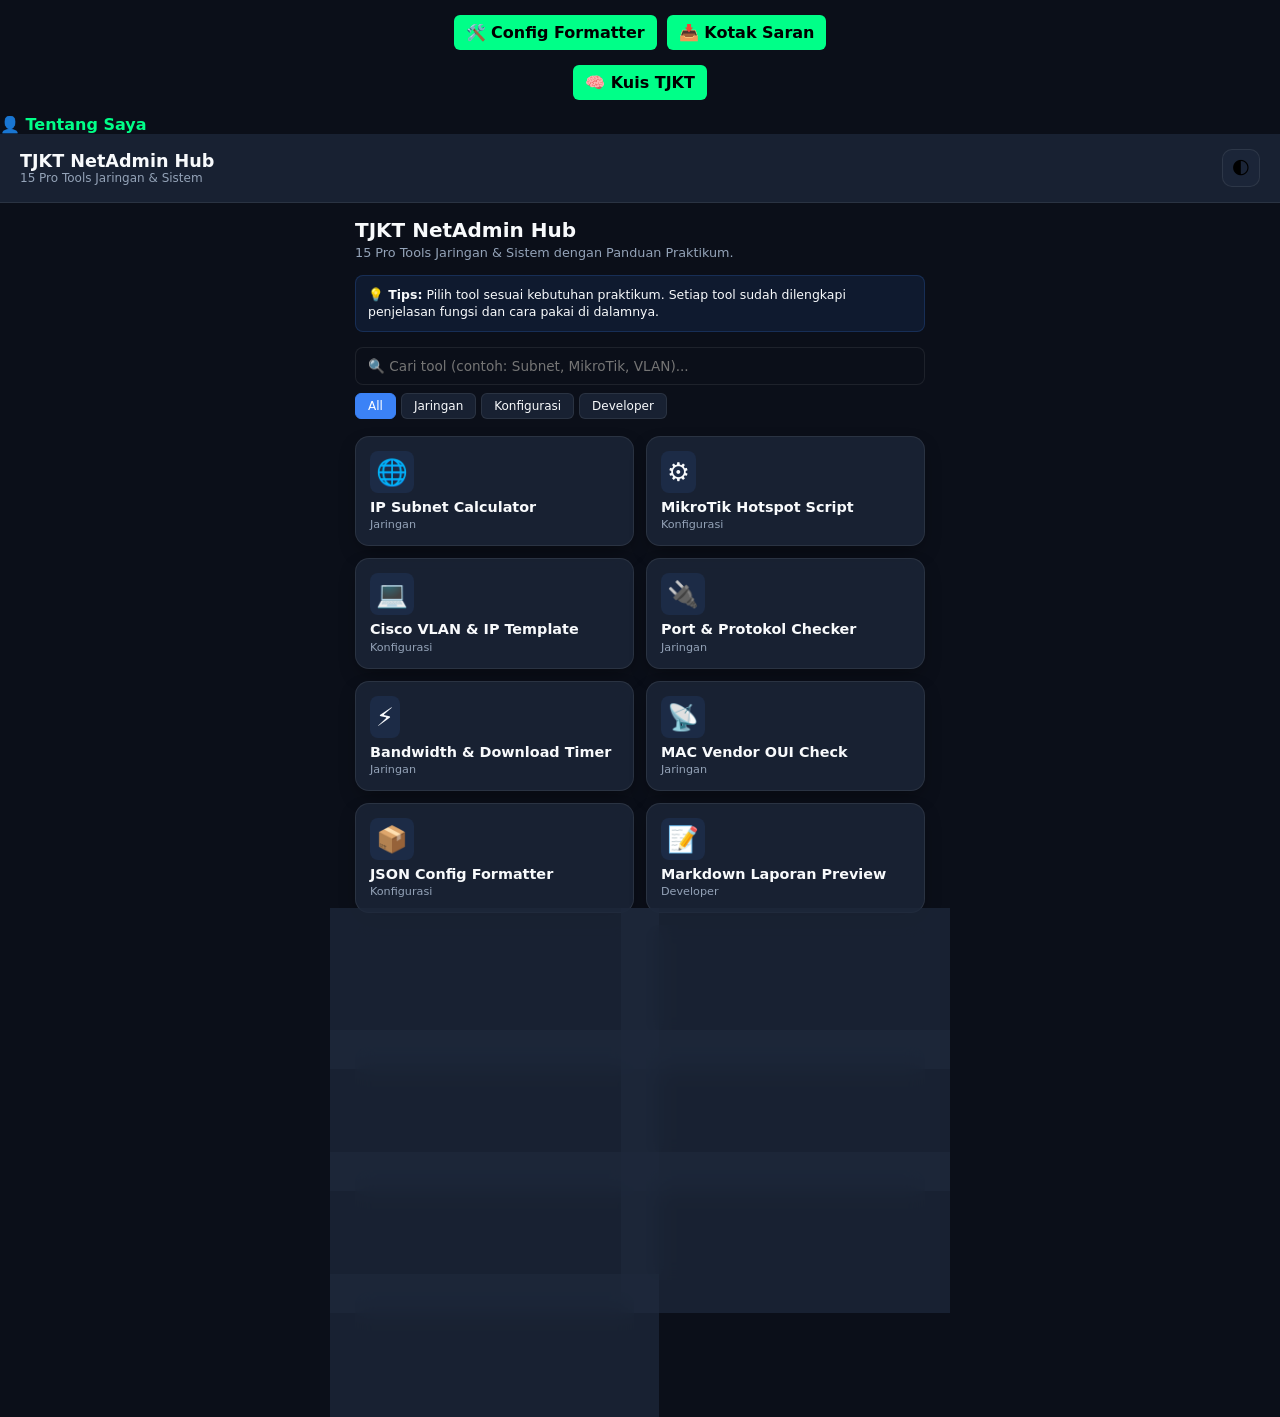
<file: index.html>
<div style="margin-top: 15px; display: flex; gap: 10px; justify-content: center; flex-wrap: wrap;">
    <a href="formatter.html" style="background: #00ff88; color: #000; padding: 8px 12px; border-radius: 6px; text-decoration: none; font-weight: bold;">🛠️ Config Formatter</a>
    <a href="saran.html" style="background: #00ff88; color: #000; padding: 8px 12px; border-radius: 6px; text-decoration: none; font-weight: bold;">📥 Kotak Saran</a>
</div>
<div style="margin-top: 15px; display: flex; gap: 10px; justify-content: center; flex-wrap: wrap;">
    <a href="kuis.html" style="background: #00ff88; color: #000; padding: 8px 12px; border-radius: 6px; text-decoration: none; font-weight: bold;">🧠 Kuis TJKT</a>
</div>
<!DOCTYPE html>
<html lang="id" data-theme="dark">
<head>
    <meta charset="UTF-8">
<div style="margin-top: 15px;">
    <a href="tentang.html" style="color: #00ff88; text-decoration: none; font-weight: bold;">👤 Tentang Saya</a>
</div>
    <meta name="viewport" content="width=device-width, initial-scale=1.0">
    <title>TJKT NetAdmin Pro Hub</title>
    <link rel="stylesheet" href="style.css">
</head>
<body>
    <div class="app-container">
        <main class="main-content">
            <header class="glass-header">
                <div class="header-title">
                    <h3>TJKT NetAdmin Hub</h3>
                    <small>15 Pro Tools Jaringan & Sistem</small>
                </div>
                <button id="themeToggle" class="icon-btn" title="Ganti Tema">🌓</button>
            </header>
            <div id="viewContainer" class="view-container"></div>
        </main>
    </div>
    <script src="script.js"></script>
    <script src="modules/tools-registry.js"></script>
</body>
</html>
</file>
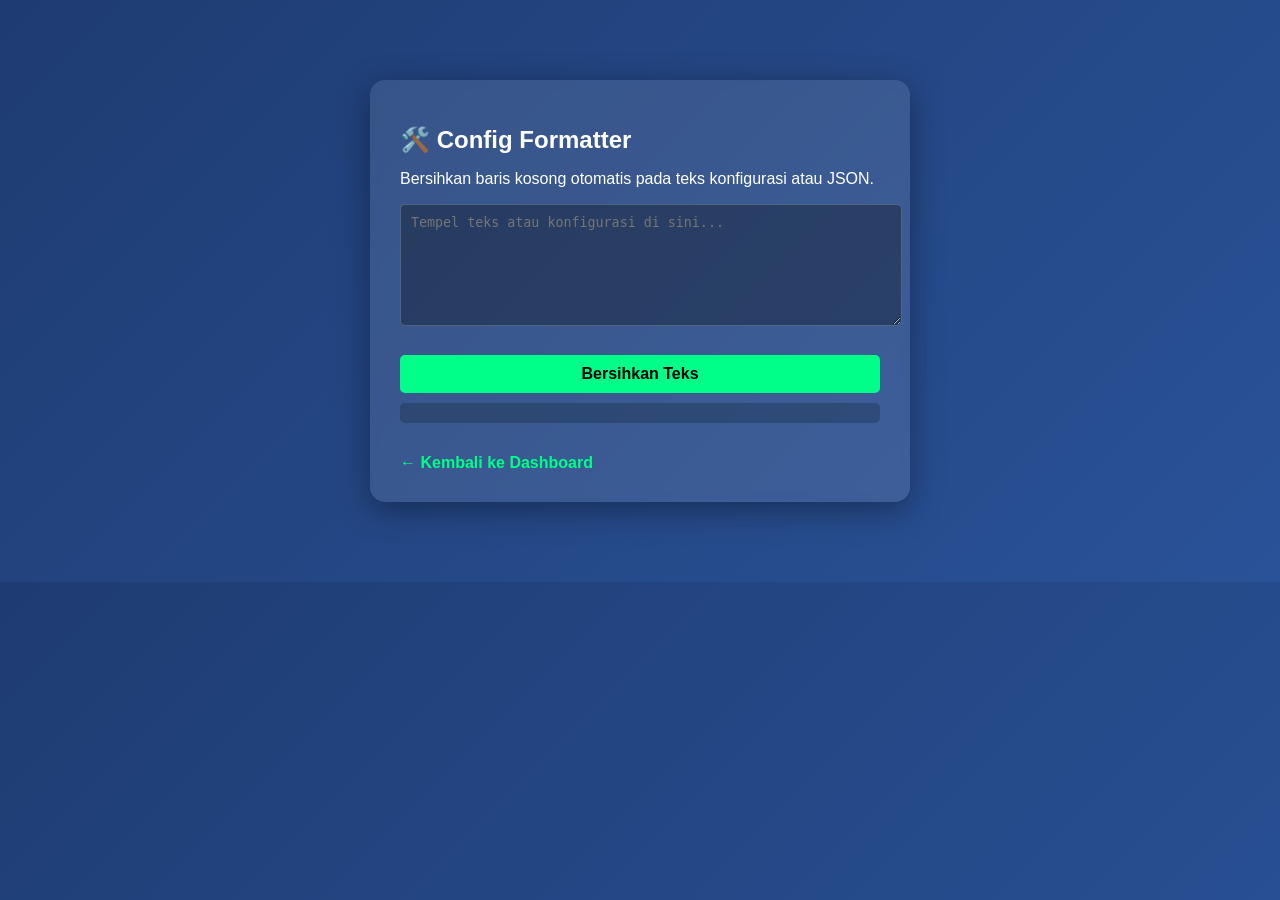
<file: formatter.html>
<!DOCTYPE html>
<html lang="id">
<head>
    <meta charset="UTF-8">
    <meta name="viewport" content="width=device-width, initial-scale=1.0">
    <title>Config Formatter - NetAdmin Hub</title>
    <link rel="stylesheet" href="gaya.css">
</head>
<body>
    <div class="container" style="max-width: 480px; text-align: left; margin: 30px auto;">
        <h1>🛠️ Config Formatter</h1>
        <p>Bersihkan baris kosong otomatis pada teks konfigurasi atau JSON.</p>
        
        <textarea id="inputText" placeholder="Tempel teks atau konfigurasi di sini..." style="width: 100%; height: 100px; background: rgba(0,0,0,0.3); color: #fff; border: 1px solid rgba(255,255,255,0.2); border-radius: 5px; padding: 10px; margin-bottom: 10px;"></textarea>
        
        <button onclick="formatTeks()" style="background: #00ff88; color: #000; border: none; padding: 10px 15px; border-radius: 5px; font-weight: bold; cursor: pointer; width: 100%;">Bersihkan Teks</button>
        
        <p id="outputText" style="background: rgba(0,0,0,0.2); padding: 10px; border-radius: 5px; font-family: monospace; font-size: 13px; margin-top: 10px; white-space: pre-wrap;"></p>
        
        <br>
        <a href="index.html" style="color: #00ff88; font-weight: bold; text-decoration: none;">← Kembali ke Dashboard</a>
    </div>

    <script>
        function formatTeks() {
            let text = document.getElementById('inputText').value;
            let cleaned = text.split('\n').filter(line => line.trim() !== '').join('\n');
            document.getElementById('outputText').innerText = cleaned || "Tidak ada teks untuk dibersihkan.";
        }
    </script>
</body>
</html>
</file>
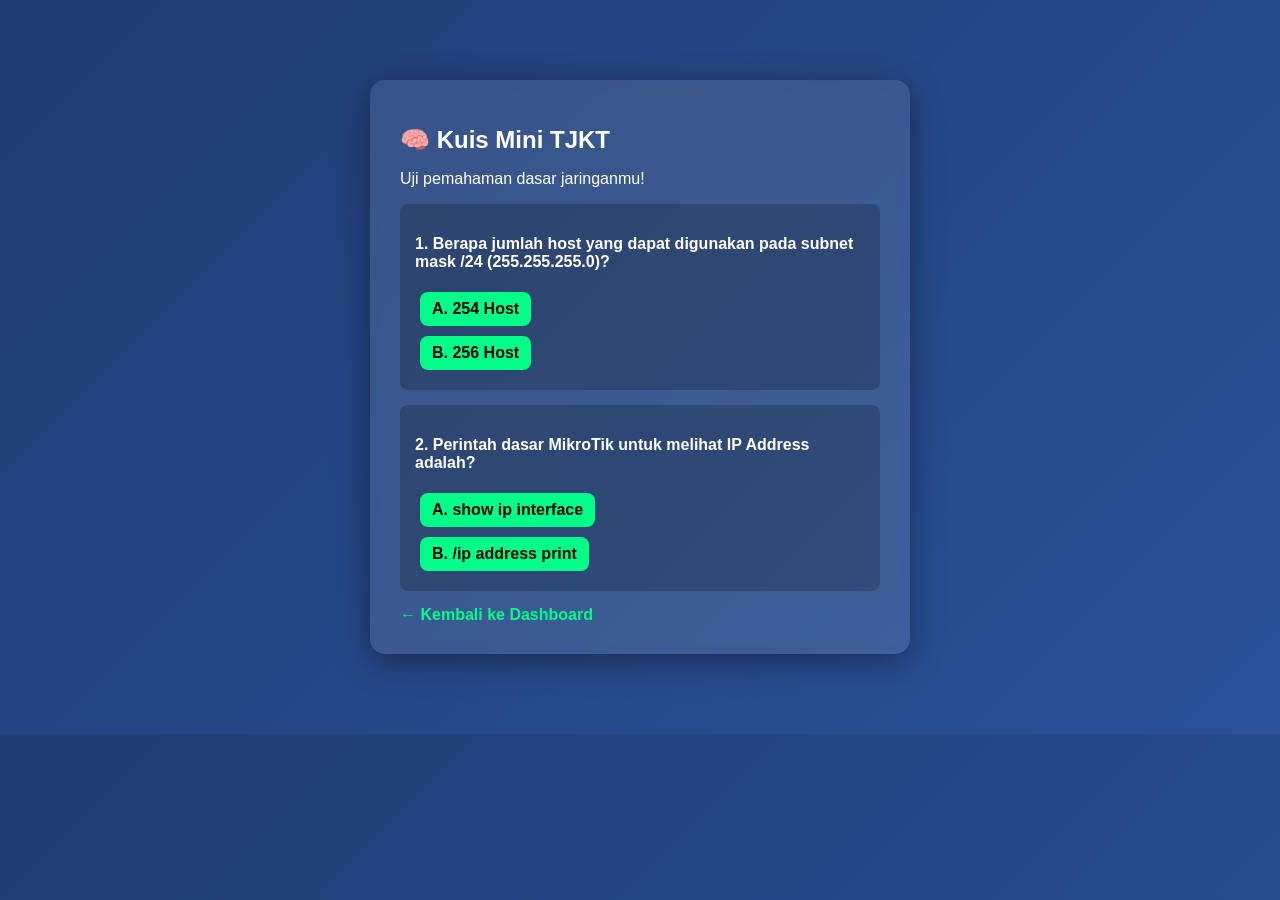
<file: kuis.html>
<!DOCTYPE html>
<html lang="id">
<head>
    <meta charset="UTF-8">
    <meta name="viewport" content="width=device-width, initial-scale=1.0">
    <title>Kuis Cheat Sheet Jaringan</title>
    <link rel="stylesheet" href="gaya.css">
</head>
<body>
    <div class="container" style="max-width: 480px; text-align: left; margin: 30px auto;">
        <h1>🧠 Kuis Mini TJKT</h1>
        <p>Uji pemahaman dasar jaringanmu!</p>
        
        <div style="background: rgba(0,0,0,0.2); padding: 15px; border-radius: 8px; margin-bottom: 15px;">
            <p><strong>1. Berapa jumlah host yang dapat digunakan pada subnet mask /24 (255.255.255.0)?</strong></p>
            <button onclick="alert('Benar! /24 menyediakan 254 host usable.')" style="margin: 5px; padding: 8px 12px; cursor: pointer;">A. 254 Host</button><br>
            <button onclick="alert('Salah, coba lagi!')" style="margin: 5px; padding: 8px 12px; cursor: pointer;">B. 256 Host</button>
        </div>

        <div style="background: rgba(0,0,0,0.2); padding: 15px; border-radius: 8px; margin-bottom: 15px;">
            <p><strong>2. Perintah dasar MikroTik untuk melihat IP Address adalah?</strong></p>
            <button onclick="alert('Salah!')" style="margin: 5px; padding: 8px 12px; cursor: pointer;">A. show ip interface</button><br>
            <button onclick="alert('Benar! Perintah ini menampilkan daftar IP address di MikroTik.')" style="margin: 5px; padding: 8px 12px; cursor: pointer;">B. /ip address print</button>
        </div>
        
        <a href="index.html" style="color: #00ff88; font-weight: bold; text-decoration: none;">← Kembali ke Dashboard</a>
    </div>
</body>
</html>
</file>
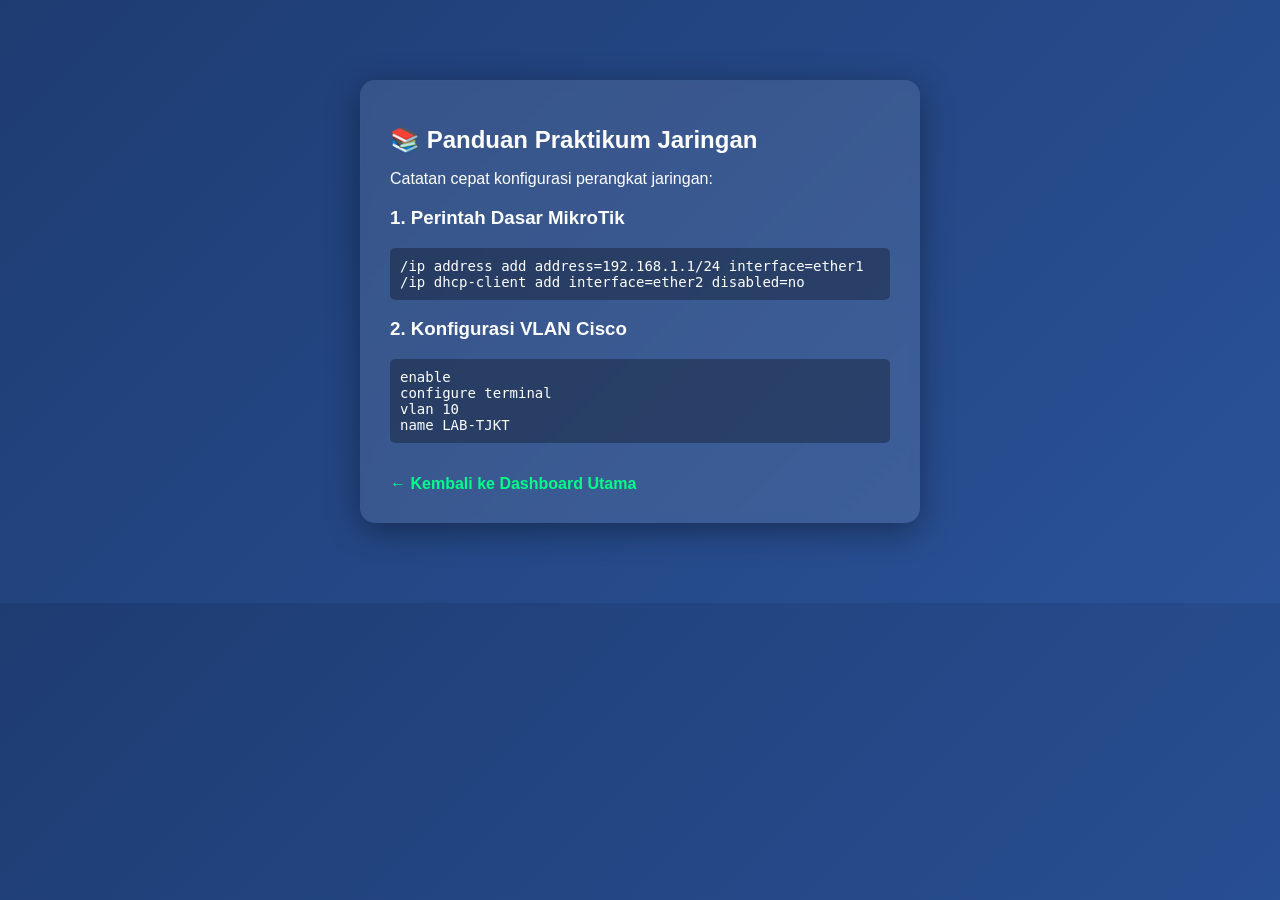
<file: panduan.html>
<!DOCTYPE html>
<html lang="id">
<head>
    <meta charset="UTF-8">
    <meta name="viewport" content="width=device-width, initial-scale=1.0">
    <title>Panduan Praktikum TJKT</title>
    <link rel="stylesheet" href="gaya.css">
</head>
<body>
    <div class="container" style="max-width: 500px; text-align: left; margin: 30px auto;">
        <h1>📚 Panduan Praktikum Jaringan</h1>
        <p>Catatan cepat konfigurasi perangkat jaringan:</p>
        
        <h3>1. Perintah Dasar MikroTik</h3>
        <p style="background: rgba(0,0,0,0.3); padding: 10px; border-radius: 5px; font-family: monospace; font-size: 14px;">
            /ip address add address=192.168.1.1/24 interface=ether1<br>
            /ip dhcp-client add interface=ether2 disabled=no
        </p>

        <h3>2. Konfigurasi VLAN Cisco</h3>
        <p style="background: rgba(0,0,0,0.3); padding: 10px; border-radius: 5px; font-family: monospace; font-size: 14px;">
            enable<br>
            configure terminal<br>
            vlan 10<br>
            name LAB-TJKT
        </p>
        
        <br>
        <a href="indeks.html" style="color: #00ff88; font-weight: bold; text-decoration: none;">← Kembali ke Dashboard Utama</a>
    </div>
</body>
</html>
</file>
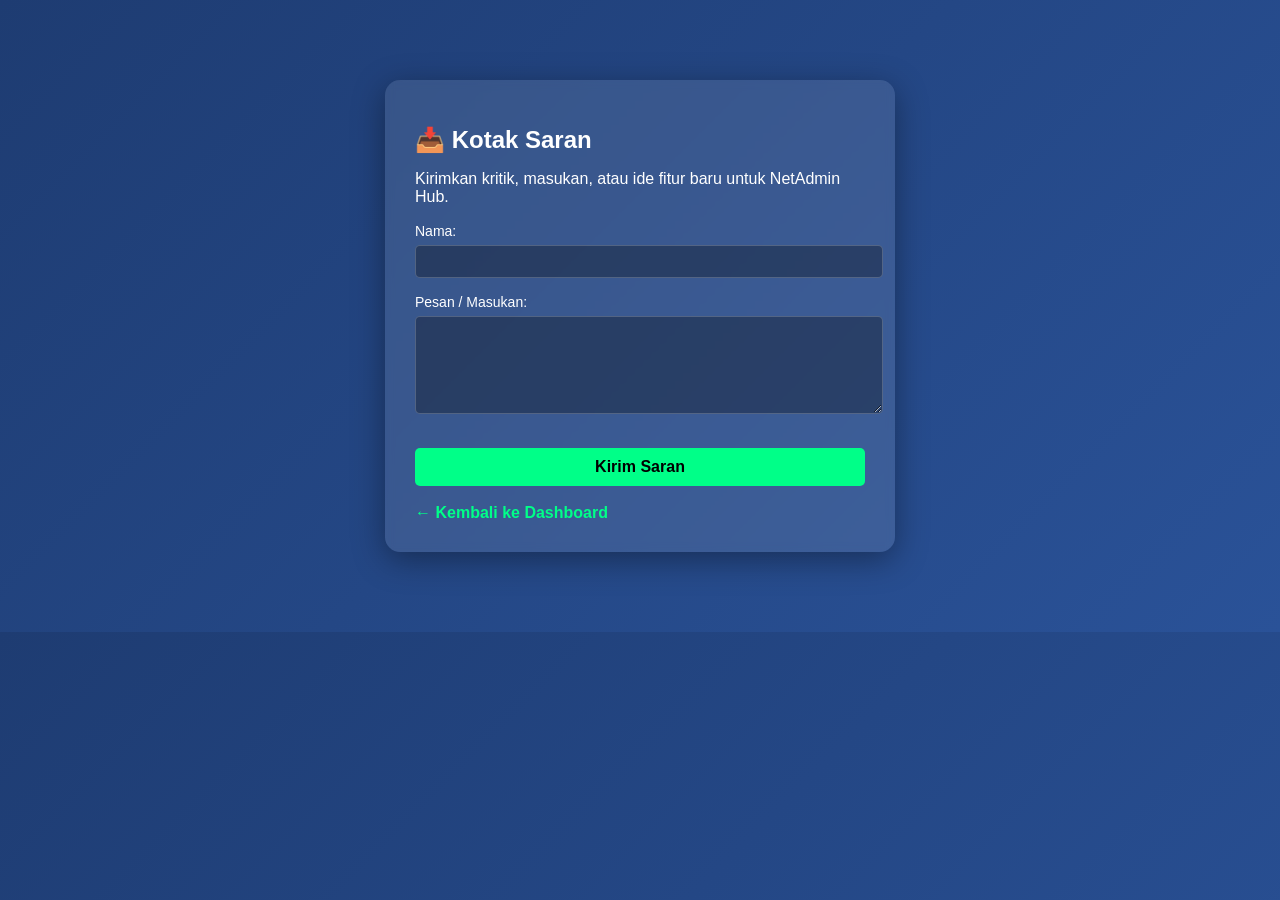
<file: saran.html>
<!DOCTYPE html>
<html lang="id">
<head>
    <meta charset="UTF-8">
    <meta name="viewport" content="width=device-width, initial-scale=1.0">
    <title>Saran & Masukan - NetAdmin Hub</title>
    <link rel="stylesheet" href="gaya.css">
</head>
<body>
    <div class="container" style="max-width: 450px; text-align: left; margin: 30px auto;">
        <h1>📥 Kotak Saran</h1>
        <p>Kirimkan kritik, masukan, atau ide fitur baru untuk NetAdmin Hub.</p>
        
        <form onsubmit="event.preventDefault(); alert('Terima kasih! Saran kamu berhasil dikirim.'); window.location.href='index.html';">
            <label style="font-size: 14px;">Nama:</label><br>
            <input type="text" required style="width: 100%; padding: 8px; margin: 5px 0 15px 0; background: rgba(0,0,0,0.3); border: 1px solid rgba(255,255,255,0.2); color: #fff; border-radius: 5px;"><br>
            
            <label style="font-size: 14px;">Pesan / Masukan:</label><br>
            <textarea required style="width: 100%; height: 80px; padding: 8px; margin: 5px 0 15px 0; background: rgba(0,0,0,0.3); border: 1px solid rgba(255,255,255,0.2); color: #fff; border-radius: 5px;"></textarea><br>
            
            <button type="submit" style="background: #00ff88; color: #000; border: none; padding: 10px 15px; border-radius: 5px; font-weight: bold; cursor: pointer; width: 100%;">Kirim Saran</button>
        </form>
        
        <br>
        <a href="index.html" style="color: #00ff88; font-weight: bold; text-decoration: none;">← Kembali ke Dashboard</a>
    </div>
</body>
</html>
</file>
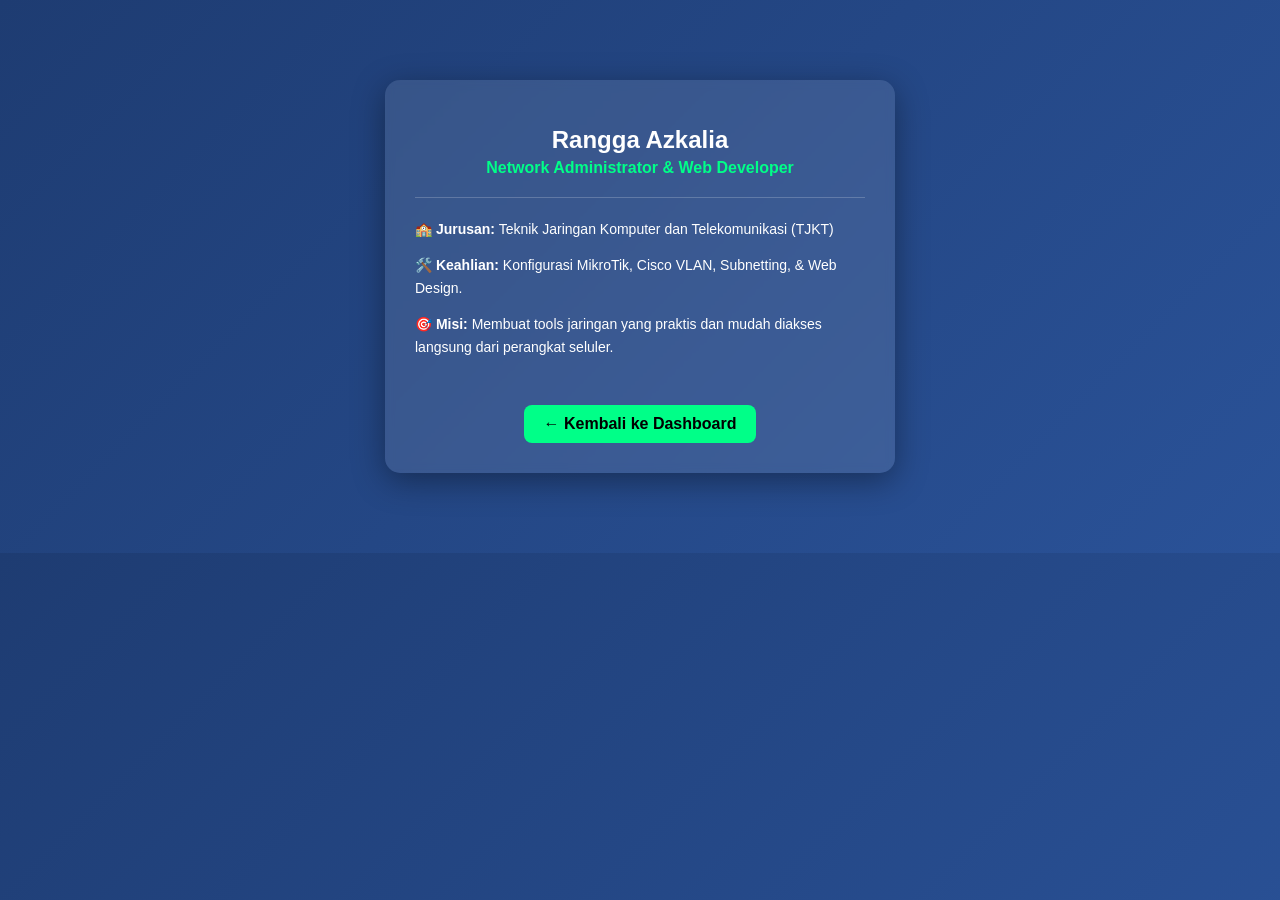
<file: tentang.html>
<!DOCTYPE html>
<html lang="id">
<head>
    <meta charset="UTF-8">
    <meta name="viewport" content="width=device-width, initial-scale=1.0">
    <title>Tentang Saya - NetAdmin Hub</title>
    <link rel="stylesheet" href="gaya.css">
</head>
<body>
    <div class="container" style="max-width: 450px; text-align: center; margin: 30px auto;">
        <h1 style="margin-bottom: 5px;">Rangga Azkalia</h1>
        <p style="color: #00ff88; font-weight: bold; margin-top: 0;">Network Administrator & Web Developer</p>
        
        <hr style="border: 0; border-top: 1px solid rgba(255,255,255,0.2); margin: 20px 0;">
        
        <div style="text-align: left; font-size: 14px; line-height: 1.6;">
            <p>🏫 <strong>Jurusan:</strong> Teknik Jaringan Komputer dan Telekomunikasi (TJKT)</p>
            <p>🛠️ <strong>Keahlian:</strong> Konfigurasi MikroTik, Cisco VLAN, Subnetting, & Web Design.</p>
            <p>🎯 <strong>Misi:</strong> Membuat tools jaringan yang praktis dan mudah diakses langsung dari perangkat seluler.</p>
        </div>
        
        <br>
        <a href="index.html" style="display: inline-block; background-color: #00ff88; color: #000; padding: 10px 20px; border-radius: 8px; font-weight: bold; text-decoration: none; margin-top: 15px;">← Kembali ke Dashboard</a>
    </div>
</body>
</html>
</file>
<file: style.css>
:root {
    --bg-color: #0b0f19; 
    --text-primary: #f8fafc; 
    --text-secondary: #94a3b8;
    --glass-bg: rgba(30, 41, 59, 0.75); 
    --glass-border: rgba(255, 255, 255, 0.08);
    --primary: #3b82f6; 
    --primary-hover: #2563eb; 
    --radius: 14px;
    --shadow: 0 8px 20px -5px rgba(0, 0, 0, 0.4);
}
[data-theme="light"] {
    --bg-color: #f1f5f9; 
    --text-primary: #0f172a; 
    --text-secondary: #64748b;
    --glass-bg: rgba(255, 255, 255, 0.85); 
    --glass-border: rgba(0, 0, 0, 0.08);
    --primary: #2563eb; 
    --primary-hover: #1d4ed8;
    --shadow: 0 8px 20px -5px rgba(0, 0, 0, 0.1);
}
* { box-sizing: border-box; margin: 0; padding: 0; font-family: 'Segoe UI', system-ui, sans-serif; }
body { background: var(--bg-color); color: var(--text-primary); transition: 0.3s; overflow-x: hidden; }
.app-container { display: flex; width: 100vw; min-height: 100vh; }
.main-content { flex: 1; display: flex; flex-direction: column; width: 100%; }
.glass-header { padding: 15px 20px; display: flex; justify-content: space-between; align-items: center; background: var(--glass-bg); backdrop-filter: blur(12px); border-bottom: 1px solid var(--glass-border); position: sticky; top: 0; z-index: 10; }
.header-title h3 { font-size: 1.1rem; }
.header-title small { color: var(--text-secondary); font-size: 0.75rem; }
.icon-btn { background: var(--glass-bg); border: 1px solid var(--glass-border); width: 38px; height: 38px; border-radius: 10px; font-size: 1.1rem; cursor: pointer; display: flex; align-items: center; justify-content: center; }
.view-container { padding: 15px; max-width: 600px; margin: 0 auto; width: 100%; }
.tools-grid { display: grid; grid-template-columns: repeat(2, 1fr); gap: 12px; }
.glass-card { background: var(--glass-bg); backdrop-filter: blur(10px); border: 1px solid var(--glass-border); padding: 14px; border-radius: var(--radius); text-align: left; cursor: pointer; transition: 0.2s; box-shadow: var(--shadow); display: flex; flex-direction: column; justify-content: space-between; min-height: 105px; }
.glass-card:hover { transform: translateY(-3px); border-color: var(--primary); }
.glass-card .icon { font-size: 1.6rem; margin-bottom: 6px; display: inline-block; padding: 6px; background: rgba(59, 130, 246, 0.1); border-radius: 8px; width: fit-content; }
.glass-card h4 { font-size: 0.9rem; margin-bottom: 2px; line-height: 1.2; }
.glass-card small { font-size: 0.7rem; color: var(--text-secondary); }
.tool-ui { background: var(--glass-bg); backdrop-filter: blur(12px); border: 1px solid var(--glass-border); padding: 16px; border-radius: var(--radius); box-shadow: var(--shadow); margin-bottom: 30px; }
.input-group { margin-bottom: 12px; }
.input-group label { display: block; margin-bottom: 5px; font-weight: 500; color: var(--text-secondary); font-size: 0.8rem; }
.input-group input, .input-group textarea, .input-group select { width: 100%; padding: 10px; border-radius: 8px; border: 1px solid var(--glass-border); background: var(--bg-color); color: var(--text-primary); outline: none; font-size: 0.9rem; }
.input-group input:focus, .input-group textarea:focus, .input-group select:focus { border-color: var(--primary); }
.btn-primary { background: var(--primary); color: #fff; border: none; padding: 10px; border-radius: 8px; cursor: pointer; width: 100%; font-weight: 600; font-size: 0.9rem; transition: 0.2s; }
.btn-primary:hover { background: var(--primary-hover); }
</file>
<file: gaya.css>
/* Styling Tambahan untuk Mode Terang (Light Mode) */
body.light-mode {
    background: linear-gradient(135deg, #e0eafc, #cfdef3);
    color: #1e3c72;
}

body.light-mode .container {
    background: rgba(255, 255, 255, 0.75);
    color: #1e3c72;
    box-shadow: 0 8px 32px 0 rgba(0, 0, 0, 0.1);
}

body.light-mode h1, body.light-mode h3 {
    color: #1e3c72;
}
body {
    font-family: Arial, sans-serif;
    background: linear-gradient(135deg, #1e3c72, #2a5298);
    color: #ffffff;
    text-align: center;
    padding: 50px;
    margin: 0;
}

.container {
    background: rgba(255, 255, 255, 0.1);
    padding: 30px;
    border-radius: 15px;
    box-shadow: 0 8px 32px 0 rgba(0, 0, 0, 0.37);
    backdrop-filter: blur(4px);
    max-width: 400px;
    margin: auto;
}

h1 {
    font-size: 24px;
    margin-bottom: 10px;
}

button {
    background-color: #00ff88;
    color: #000;
    border: none;
    padding: 10px 20px;
    font-size: 16px;
    font-weight: bold;
    border-radius: 8px;
    cursor: pointer;
    margin-top: 15px;
    transition: 0.3s;
}

button:hover {
    background-color: #00cc6a;
    transform: scale(1.05);
}
</file>
